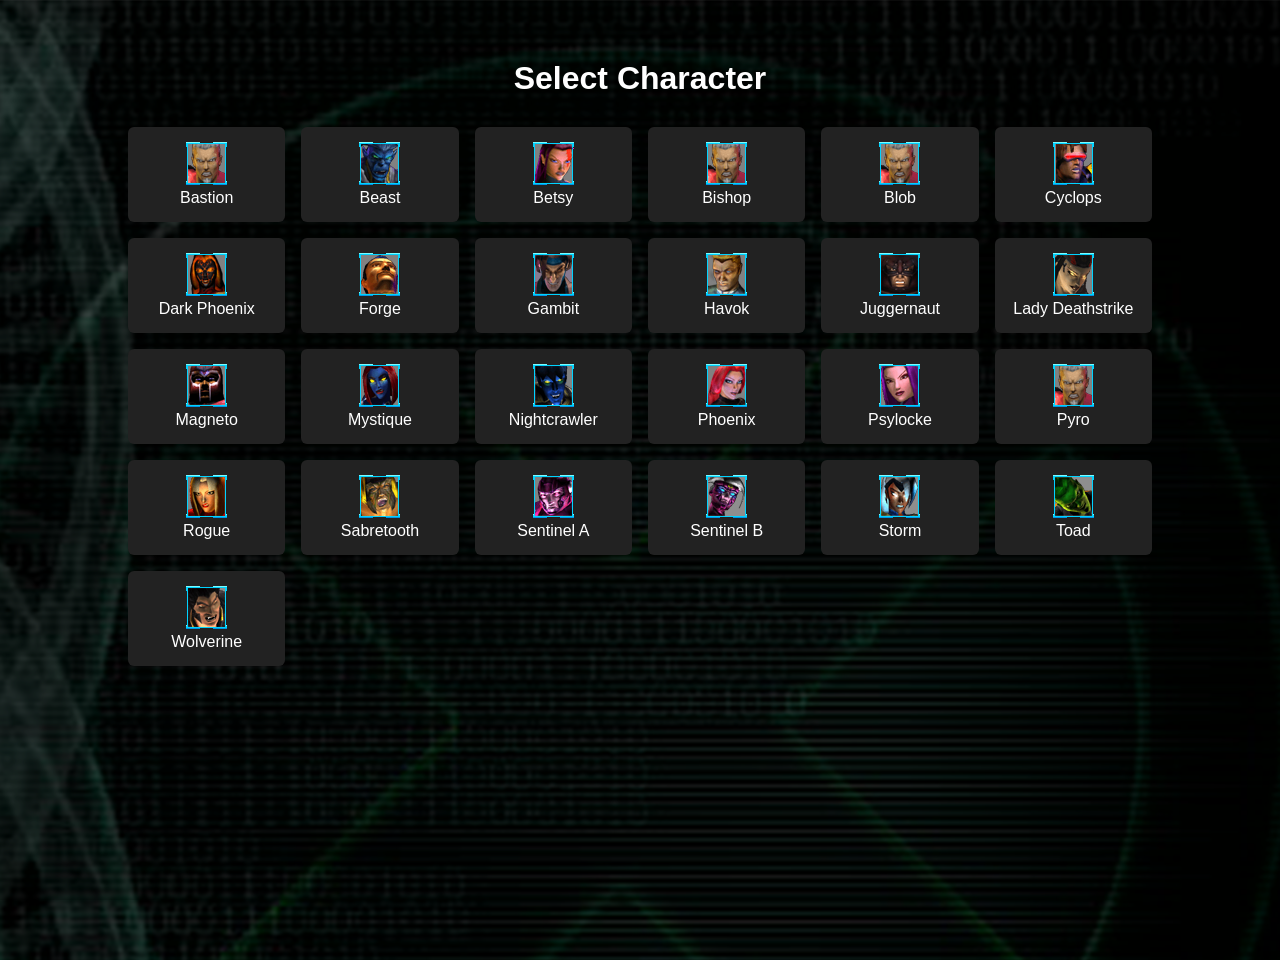
<file: index.html>
<!DOCTYPE html>
<html>
<head>
  <title>Character Select</title>
  <link rel="stylesheet" href="style.css">
</head>
<body>

  <h1>Select Character</h1>

  <div class="character-grid"></div>

  <script src="js/characters.js"></script>
  <script>
    document.addEventListener("DOMContentLoaded", () => {
  const grid = document.querySelector(".character-grid");

  Object.keys(characters).forEach(key => {
    const character = characters[key];

    const link = document.createElement("a");
    link.href = `movelist.html?char=${key}`;
    link.className = "character-card";

    // Portrait image
    const img = document.createElement("img");
    img.src = character.icon;
    img.alt = character.name;
    img.className = "character-icon";

    // Name
    const name = document.createElement("div");
    name.textContent = character.name;

    link.appendChild(img);
    link.appendChild(name);

    grid.appendChild(link);
  });
});

  </script>

</body>
</html>
</file>
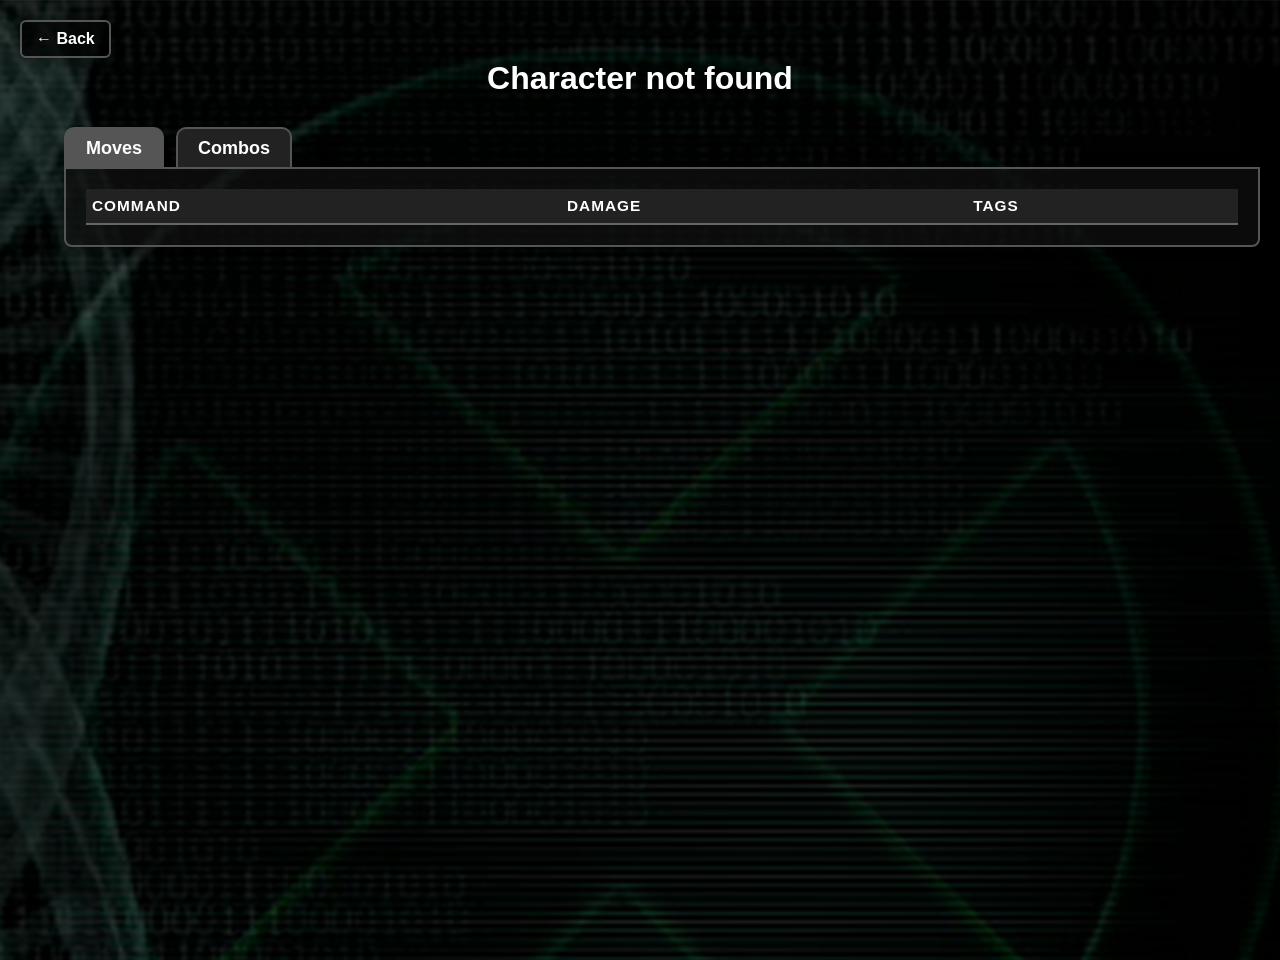
<file: movelist.html>
<!DOCTYPE html>
<html lang="en">
<head>
  <meta charset="UTF-8">
  <title>Movelist</title>
  <link rel="stylesheet" href="style.css">
</head>
<body>

  <a href="index.html" id="back-button">← Back</a>
  <h1 id="character-name">Character</h1>

  <div class="movelist-wrapper">
    <!-- Tabs above panel -->
    <div class="tabs">
      <button class="tab-button active" data-tab="moves-tab">Moves</button>
      <button class="tab-button" data-tab="combos-tab">Combos</button>
    </div>

    <!-- Movelist panel -->
    <div class="movelist-panel">
      <!-- Moves Tab Content -->
      <div class="tab-content active" id="moves-tab">
        <table id="movelist-table">
          <thead>
            <tr>
              <th>Command</th>
              <th>Damage</th>
              <th>Tags</th>
            </tr>
          </thead>
          <tbody id="movelist-body"></tbody>
        </table>
      </div>

      <!-- Combos Tab Content -->
      <div class="tab-content" id="combos-tab">
        <table id="combos-table">
          <thead>
            <tr>
              <th>Command</th>
              <th>Damage</th>
              <th>Tags</th>
            </tr>
          </thead>
          <tbody id="combos-body"></tbody>
        </table>
      </div>
    </div>
  </div>

  <div id="character-portrait-container"></div>

  <!-- Scripts -->
  <script src="js/characters.js"></script>
  <script src="js/main.js"></script>
</body>
</html>
</file>
<file: style.css>
/* Full-page scrolling background */
body {
  margin: 0;
  padding: 0;
  font-family: 'Eurostile', 'Arial', sans-serif;
  color: #fff;
  min-height: 100vh;

  /* Background */
  background-image: url('images/bgscroll.png');
  background-repeat: no-repeat;
  background-position: top center; /* start at top */
  background-size: auto; /* fill width */
  background-attachment: scroll;
}

/* Optional overlay for readability */
body::before {
  content: "";
  position: fixed;  /* stays in place for overlay effect */
  inset: 0;
  background: rgba(0,0,0,0.20);   /* semi-transparent dark overlay */
  z-index: -1;
}

h1 {
	margin-bottom: 30px;
  text-align: center;
  margin-top: 60px;
}

.movelist {
	font-size: 24px;
}

.move {
	margin-bottom: 12px;
}

.icon {
	width: 45px;
	height: 45px;
	vertical-align: middle;
	margin-right: 2px;
  margin-left: 2px;
}

.character-grid {
  display: grid;
  grid-template-columns: repeat(auto-fill, minmax(150px, 1fr));
  gap: 16px;
  max-width: 80%;
  margin: 0 auto;
}

.character-card {
  display: block;
  padding: 15px;
  background: #222;
  color: white;
  text-align: center;
  text-decoration: none;
  border-radius: 6px;
  transition: 0.2s;
}

.character-card:hover {
  background: #444;
}

/* Movelist panel scales with screen width */
.movelist-panel {
  width: 90%;                     /* scales with screen width */
  max-width: 1200px;              /* never too wide */
  min-width: 700px;                /* don't shrink too much */
  margin: 40px auto;
  padding: 20px;                   /* more space inside panel */
  border: 2px solid #555;
  border-radius: 8px;
  background-color: #111111a8;
  box-shadow: 0 0 12px rgba(0,0,0,0.5);
  font-family: 'Eurostile', 'Arial', sans-serif;
  color: #fff;
}


/* ===== Table Basics ===== */
#movelist-table {
  width: 100%;
  border-collapse: collapse;
  color: #fff;
  font-size: clamp(14px, 1.2vw, 20px);
  background-color: transparent;    /* panel background comes from wrapper */
}

/* ===== Header Styling ===== */
#movelist-table thead th {
  text-align: left;
  font-weight: bold;
  padding: 8px 6px;
  border-bottom: 2px solid #666;
  background-color: #222;
  text-transform: uppercase;
  letter-spacing: 1px;
}

/* ===== Row Styling ===== */
#movelist-table tbody tr {
  border-bottom: 1px solid #333;
  transition: background 0.2s;
}

#movelist-table tbody tr:hover {
  background-color: rgba(255,255,255,0.08);  /* subtle glow */
}

/* ===== Cell Styling ===== */
#movelist-table td {
  padding: clamp(6px, 0.8vw, 12px) clamp(4px, 0.8vw, 10px);
  vertical-align: middle;
}

/* Command column with indentation */
#movelist-table td.command {
  white-space: nowrap;               /* keep icons + command on one line */
}

/* ===== Tag Styling ===== */
.tag {
  display: inline-block;
  margin-right: 4px;
  border-radius: 4px;
  font-size: clamp(14px, 1vw, 20px);
  padding: 3px 8px;
  font-weight: bold;
  background-color: #444;
  color: #fff;
  text-transform: uppercase;
}

/* Optional: color-coded tags */
.tag.stun { background-color: #c0392b; }
.tag.crumple { background-color: #8e44ad; }
.tag.unblockable { background-color: #2980b9; }
.tag.airseek { background-color: #f39c12; }
.tag.stance { background-color: #f39c12; }

.air-tag {
  display: inline-block;
  background-color: #3498db;
  color: white;
  font-size: 0.7em;
  font-weight: bold;
  padding: 2px 4px;
  margin-right: 4px;
  border-radius: 3px;
}

/* Portrait container floating on bottom-right */
#character-portrait-container {
  position: fixed;       /* stays in place as you scroll */
  bottom: 20px;
  right: 20px;
  width: clamp(200px, 15vw, 350px);
  height: auto;          /* auto height to keep aspect ratio */
  pointer-events: none;  /* clicks pass through */
  z-index: 100;          /* above background but below panel */
}

#character-portrait-container img {
  width: 100%;           /* fill the container width */
  height: auto;          /* maintain aspect ratio */
}

/* Back button top-left */
#back-button {
  position: fixed;      /* always at top-left */
  top: 20px;
  left: 20px;
  padding: 8px 14px;
  background-color: rgba(0,0,0,0.7);
  color: #fff;
  text-decoration: none;
  font-size: 16px;
  font-weight: bold;
  border-radius: 6px;
  border: 2px solid #555;
  box-shadow: 0 0 10px rgba(0,0,0,0.5);
  z-index: 200;         /* above everything else */
  transition: background 0.2s, transform 0.2s;
}

/* Hover effect */
#back-button:hover {
  background-color: rgba(50,50,50,0.9);
  transform: scale(1.05);
}

.category-row .category-header {
  font-weight: bold;
  font-size: 1.1em;
  text-align: center;
  background-color: rgba(255,255,255,0.1);
  border-top: 2px solid #ccc;
  border-bottom: 2px solid #ccc;
  padding: 4px 0;
}

.command {
  font-size: 30px;
  line-height: 1;
}

.icon.df, .icon.uf, .icon.db, .icon.f, .icon.b, .icon.u, .icon.d {;
  margin-left: -2px;
}

/* Wrapper ensures tabs align with the panel */
.movelist-wrapper {
  width: 90%;                     /* match your panel width */
  max-width: 1200px;
  min-width: 700px;
  margin: 0px auto;              /* center on page */
}

/* Tabs row: left-aligned relative to wrapper */
.tabs {
  display: flex;
  gap: 8px;
  justify-content: flex-start;    /* left edge of panel */
  margin-bottom: 0;               /* remove any space below tabs */
  position: relative;
}

/* Tab buttons */
.tab-button {
  padding: 6px 14px;
  background: #222;
  color: #fff;
  border: none;
  cursor: pointer;
  font-weight: bold;
  border-radius: 4px 4px 0 0;  /* rounded top corners only */
  line-height: 1;
}

/* Movelist panel remains unchanged */
.movelist-panel {
  width: 100%;            /* full width of wrapper */
  padding: 20px;
  border: 2px solid #555;
  border-radius: 8px;
  background-color: #111111a8;
  box-shadow: 0 0 12px rgba(0,0,0,0.5);
  color: #fff;
  font-family: 'Eurostile', 'Arial', sans-serif;
}

/* Tab content */
.tab-content {
  display: none;
}

.tab-content.active {
  display: block;
}

/* Wrapper centers everything */
.movelist-wrapper {
  width: 90%;
  max-width: 1200px;
  min-width: 700px;
  margin: 0 auto; /* remove top/bottom spacing */
}

/* Tabs flush with panel border */
.tabs {
  display: flex;
  gap: 8px;
  justify-content: flex-start;
  margin-bottom: 0;  /* no space below tabs */
}

/* Panel flush under tabs */
.movelist-panel {
  width: 100%;
  margin: 0;
  padding: 20px;
  border: 2px solid #555;
  border-radius: 0px 0px 8px 8px;
  background-color: #111111a8;
  box-shadow: 0 0 12px rgba(0,0,0,0.5);
}

/* Optional: move active tab slightly down to overlap panel border */
.tab-button.active {
  background: #555;
  border-bottom: 2px solid #111;
  position: relative;
}

/* Tabs row */
.tabs {
  display: flex;
  gap: 12px;                 /* spacing between tabs */
  justify-content: flex-start; /* align to left of panel */
  margin-bottom: 0;          /* flush with panel */
}

/* Tab buttons: dark, rounded folder style */
.tab-button {
  padding: 10px 20px;          /* larger clickable area */
  font-size: 18px;             /* bigger text */
  font-weight: bold;
  background-color: #222;       /* same as your previous tabs */
  color: #fff;                  /* text color */
  border: 2px solid #555;       /* match movelist panel border color */
  border-bottom: none;          /* visually merges with panel when active */
  border-radius: 10px 10px 0 0; /* rounded top corners */
  cursor: pointer;
  line-height: 1;
  position: relative;           /* needed for overlap effect */
  top: 0;
  transition: top 0.1s, background-color 0.2s;
}

/* Active tab: slightly “on top” the panel */
.tab-button.active {
  background-color: #555;       /* match previous active style */
  z-index: 10;                  /* above panel */
  border-bottom: none; /* visually merges with panel top */
}

/* Optional: hover effect for inactive tabs */
.tab-button:not(.active):hover {
  background-color: #333;
}

/* ===== Combos Tab Styling ===== */

/* Make combos table match moves table styling */
#combos table {
  width: 100%;
  border-collapse: collapse;
  color: #fff;
  font-size: clamp(14px, 1.2vw, 20px);
  background-color: transparent;
}

/* Combos table header */
#combos thead th {
  text-align: left;
  font-weight: bold;
  padding: 8px 6px;
  border-bottom: 2px solid #666;
  background-color: #222;
  text-transform: uppercase;
  letter-spacing: 1px;
}

/* Combos table rows */
#combos tbody tr {
  border-bottom: 1px solid #333;
  transition: background 0.2s;
}

#combos tbody tr:hover {
  background-color: rgba(255,255,255,0.08);
}

/* Combos table cells */
#combos td {
  padding: clamp(6px, 0.8vw, 12px) clamp(4px, 0.8vw, 10px);
  vertical-align: middle;
}

/* Command column indentation */
#combos td.command {
  white-space: nowrap;
  font-size: 30px;
  line-height: 1;
}

/* Category headers inside combos */
#combos .category-row .category-header {
  font-weight: bold;
  font-size: 1.1em;
  text-align: center;
  background-color: rgba(255,255,255,0.1);
  border-top: 2px solid #ccc;
  border-bottom: 2px solid #ccc;
  padding: 4px 0;
}

/* Tags inside combos */
#combos .tag {
  display: inline-block;
  margin-right: 4px;
  border-radius: 4px;
  font-size: clamp(14px, 1vw, 20px);
  padding: 3px 8px;
  font-weight: bold;
  background-color: #444;
  color: #fff;
  text-transform: uppercase;
}

#combos .air-tag {
  display: inline-block;
  background-color: #3498db;
  color: white;
  font-size: 0.7em;
  font-weight: bold;
  padding: 2px 4px;
  margin-right: 4px;
  border-radius: 3px;
}

/* ===== Combos Table Header ===== */
#combos table thead th {
  text-align: left;
  font-weight: bold;
  padding: 8px 6px;
  border-bottom: 2px solid #666;
  background-color: #222;
  text-transform: uppercase;
  letter-spacing: 1px;
}

/* ===== Apply same styling to combos table ===== */
#combos-table,
#combos-table thead th,
#combos-table tbody tr,
#combos-table td {
  /* Inherit styles from movelist table */
  width: 100%;
  border-collapse: collapse;
  color: #fff;
  font-size: clamp(14px, 1.2vw, 20px);
  background-color: transparent;
}

#combos-table thead th {
  text-align: left;
  font-weight: bold;
  padding: 8px 6px;
  border-bottom: 2px solid #666;
  background-color: #222;
  text-transform: uppercase;
  letter-spacing: 1px;
}

#combos-table tbody tr {
  border-bottom: 1px solid #333;
  transition: background 0.2s;
}

#combos-table tbody tr:hover {
  background-color: rgba(255,255,255,0.08);
}

#combos-table td {
  padding: clamp(6px, 0.8vw, 12px) clamp(4px, 0.8vw, 10px);
  vertical-align: middle;
}

#combos-table td.command {
  white-space: nowrap;
}

.icon.airseek, .icon.cancel {
  width: 45px;
  height: 45px;
  vertical-align: middle;
  margin: 0 2px;
}

/* Shaded cancel children */
tr.cancel-child td {
  background-color: rgba(255, 255, 255, 0.05);
}

/* Tag styles */
.tag.cancel {
  cursor: pointer;
}

/* Collapse indicator arrow */
.collapse-indicator {
  font-size: 0.85em;
  opacity: 0.8;
  display: inline-block;
  width: 1em;
  text-align: center;
  margin-left: 5px;
  transition: transform 0.3s ease;
  cursor: pointer;
}

/* Rotate arrow when expanded */
.collapse-indicator.expanded {
  transform: rotate(90deg);
}

/* Collapsible content div inside td */
td > .collapsible {
  overflow: hidden;
  max-height: 0;
  opacity: 0;
  transition: max-height 0.3s ease, opacity 0.3s ease;
}

/* Expanded state */
td > .collapsible.expanded {
  max-height: 500px; /* adjust if your row content is taller */
  opacity: 1;
}

/* Note tag styling */
.tag.note {
  position: relative;
  cursor: pointer;
  border: 1px solid #3e3e3e;
  border-radius: 3px;
  padding: 2px 6px;
  display: inline-flex;
  align-items: center;
  gap: 4px;
}

/* Tooltip */
.tag.note::before {
  content: attr(data-note);
  position: absolute;
  left: 50%;
  transform: translateX(-50%);
  bottom: 125%;                /* above the tag */
  background-color: #2d3436;
  color: #fff;
  padding: 4px 8px;
  border-radius: 4px;
  white-space: nowrap;
  font-size: 0.75em;
  opacity: 0;
  pointer-events: none;
  transition: opacity 0.1s ease; /* fast fade */
  z-index: 100;
}

/* show tooltip on hover */
.tag.note:hover::before {
  opacity: 1;
}

/* Note tag styling */
.tag.note {
  border-radius: 3px;
  padding: 2px 5px;
  align-items: center;
  gap: 4px; /* space between text and ? */
}

/* Add the "?" on the right */
.tag.note::after {
  content: "?";
  pointer-events: none;
}

/* Tooltip */
.tag.note::before {
  content: attr(data-note);
  position: absolute;
  left: 50%;
  transform: translateX(-50%);
  bottom: 125%;
  background-color: #2d3436;
  color: #fff;
  padding: 4px 8px;
  border-radius: 4px;
  white-space: nowrap;
  opacity: 0;
  pointer-events: none;
  transition: opacity 0.1s ease;
  z-index: 100;
}

.tag.note:hover::before {
  opacity: 1;
}
</file>
